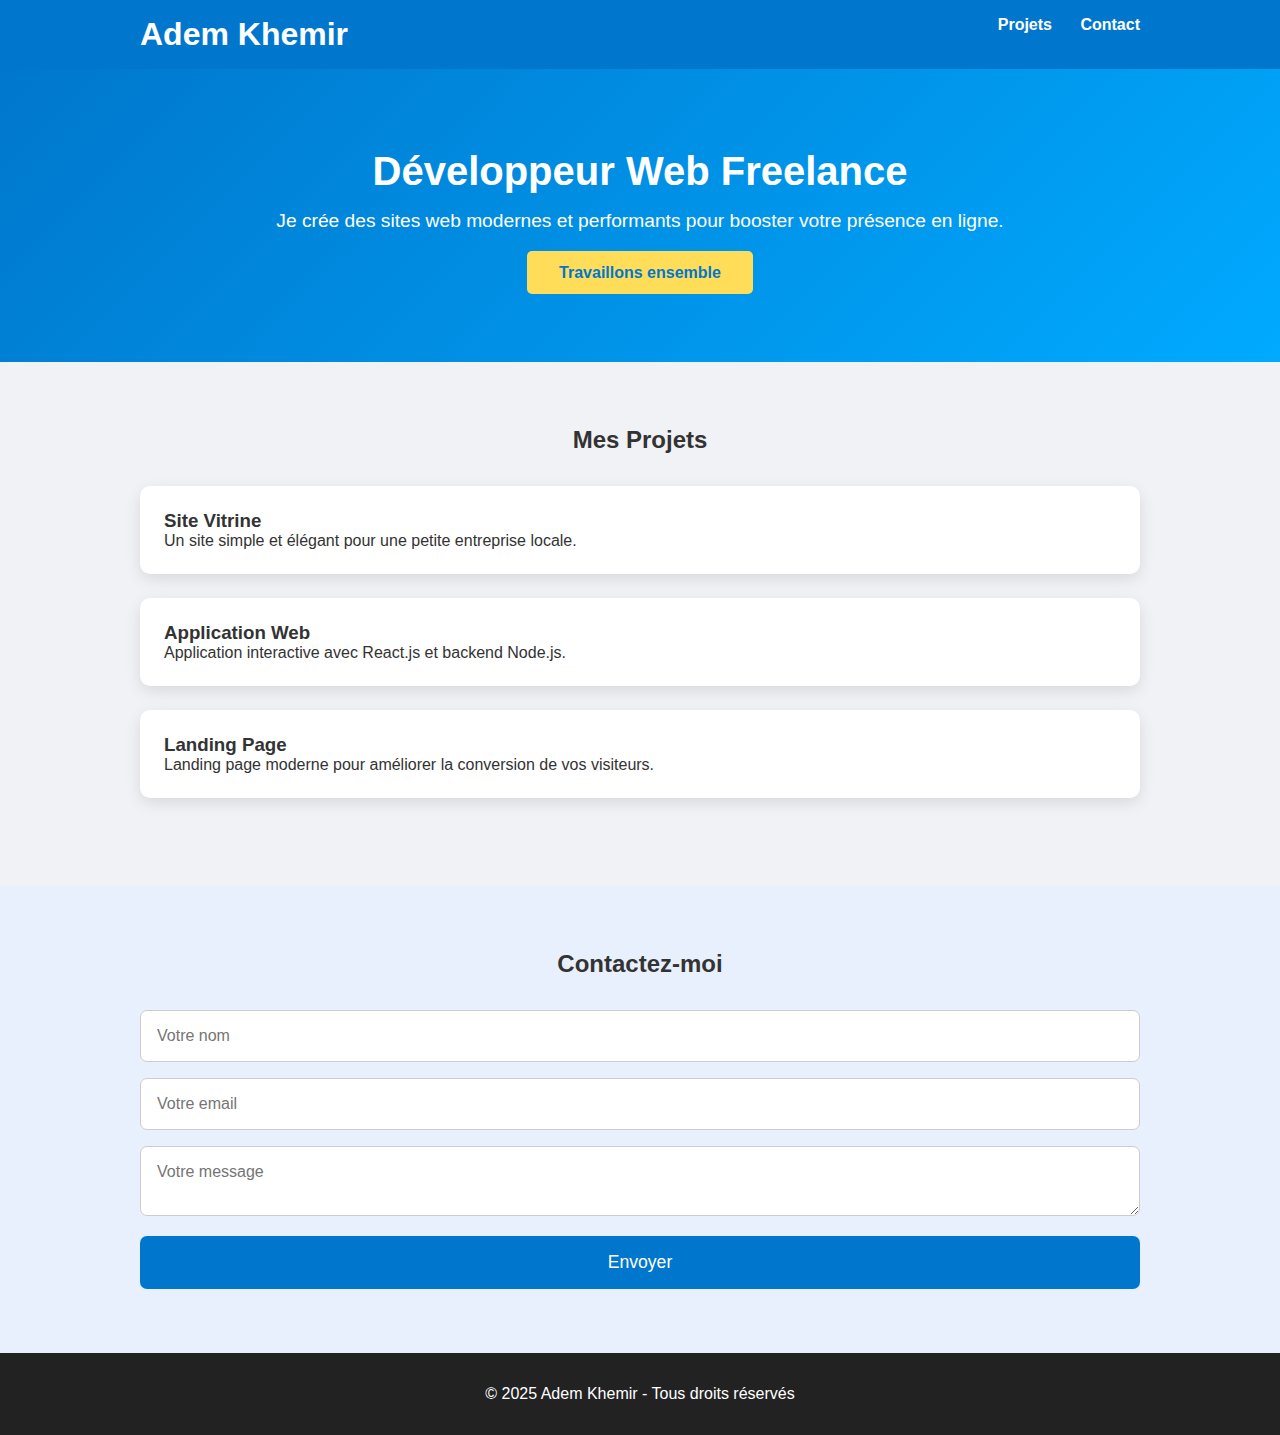
<file: index.html>
<!DOCTYPE html>
<html lang="fr">
<head>
    <meta charset="UTF-8">
    <meta name="viewport" content="width=device-width, initial-scale=1.0">
    <title>Portfolio Adem Khemir</title>
    <link rel="stylesheet" href="style.css">
</head>
<body>
    <header>
        <div class="container">
            <h1>Adem Khemir</h1>
            <nav>
                <a href="#projets">Projets</a>
                <a href="#contact">Contact</a>
            </nav>
        </div>
    </header>

    <section id="hero">
        <div class="container">
            <h2>Développeur Web Freelance</h2>
            <p>Je crée des sites web modernes et performants pour booster votre présence en ligne.</p>
            <a href="#contact" class="btn">Travaillons ensemble</a>
        </div>
    </section>

    <section id="projets">
        <div class="container">
            <h2>Mes Projets</h2>
            <div class="projet">
                <h3>Site Vitrine</h3>
                <p>Un site simple et élégant pour une petite entreprise locale.</p>
            </div>
            <div class="projet">
                <h3>Application Web</h3>
                <p>Application interactive avec React.js et backend Node.js.</p>
            </div>
            <div class="projet">
                <h3>Landing Page</h3>
                <p>Landing page moderne pour améliorer la conversion de vos visiteurs.</p>
            </div>
        </div>
    </section>

    <section id="contact">
        <div class="container">
            <h2>Contactez-moi</h2>
            <form id="contactForm">
                <input type="text" id="name" placeholder="Votre nom" required>
                <input type="email" id="email" placeholder="Votre email" required>
                <textarea id="message" placeholder="Votre message" required></textarea>
                <button type="submit">Envoyer</button>
            </form>
            <p id="formMessage"></p>
        </div>
    </section>

    <footer>
        <div class="container">
            <p>&copy; 2025 Adem Khemir - Tous droits réservés</p>
        </div>
    </footer>

    <script src="script.js"></script>
</body>
</html>
</file>
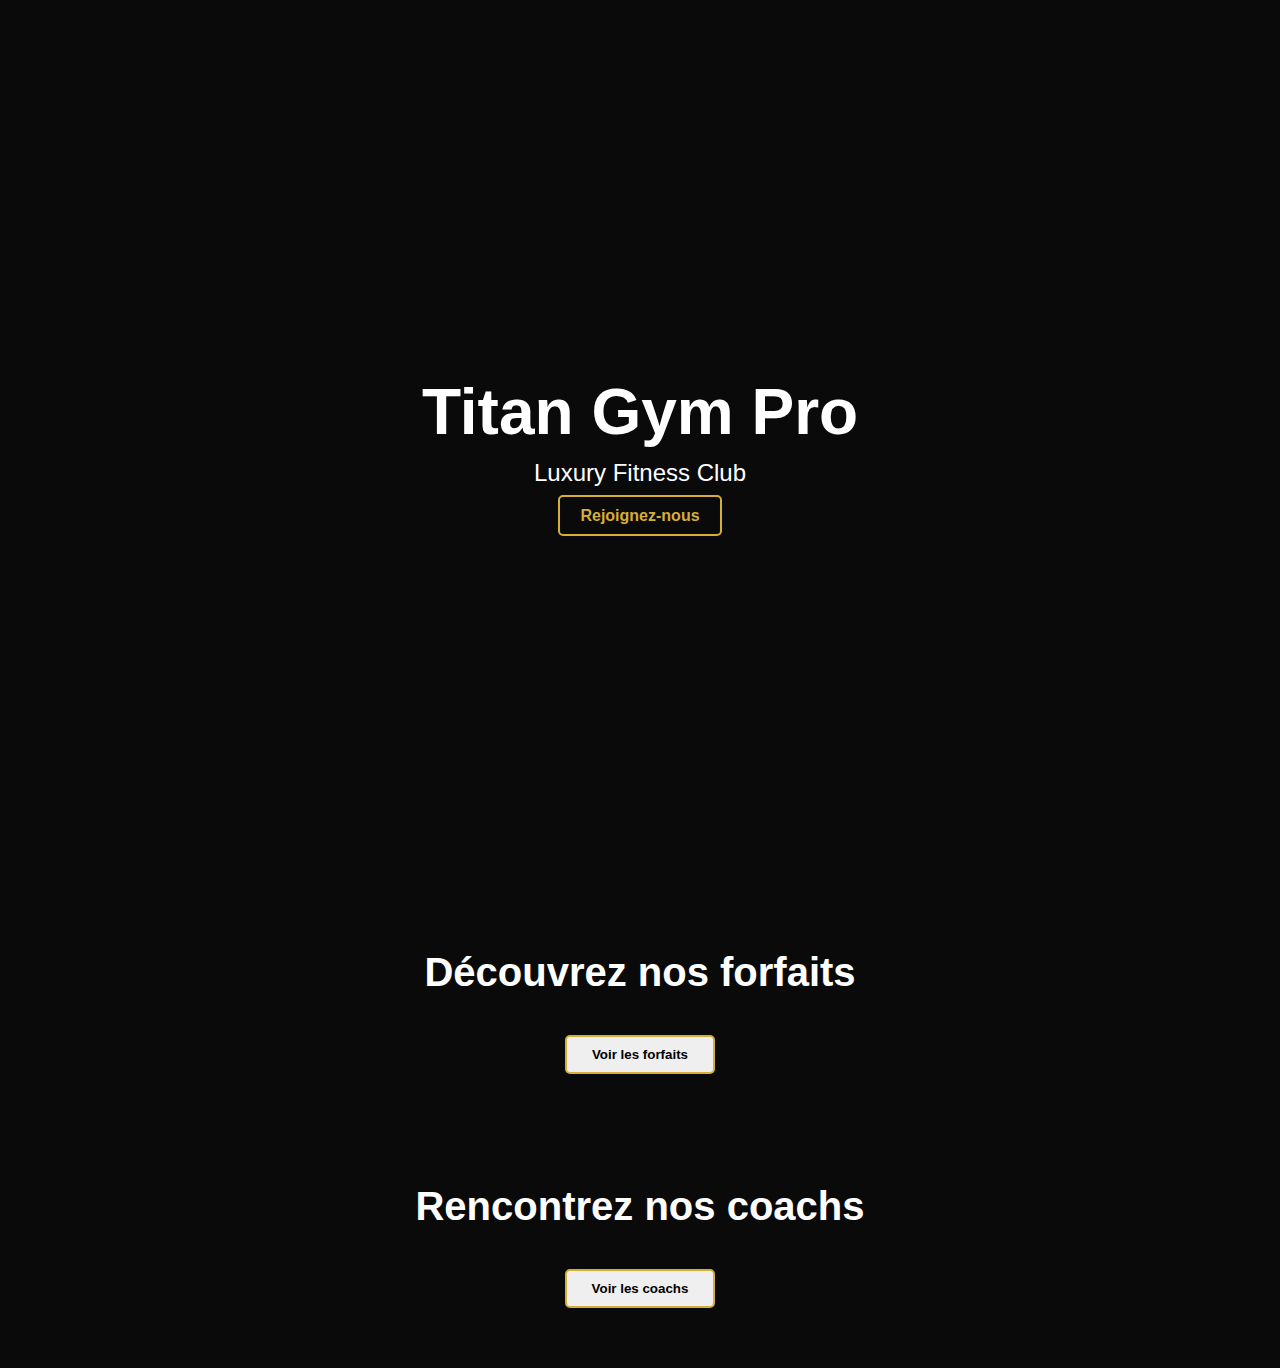
<file: index2.html>
<!DOCTYPE html>
<html lang="fr">
<head>
    <meta charset="UTF-8">
    <meta name="viewport" content="width=device-width, initial-scale=1.0">
    <title>Titan Gym Pro</title>
    <link rel="stylesheet" href="style2.css">
</head>
<body>
    <header class="hero">
        <div class="hero-content">
            <h1>Titan Gym Pro</h1>
            <p>Luxury Fitness Club</p>
            <a href="#">Rejoignez-nous</a>
        </div>
    </header>

    <section class="section">
        <h2>Découvrez nos forfaits</h2>
        <button class="toggle-btn" onclick="toggleSection('forfaits')">Voir les forfaits</button>
        <div id="forfaits" class="section-content">
            <div class="forfaits">
                <div class="forfait">Forfait Mensuel - 50DT</div>
                <div class="forfait">Forfait Trimestriel - 130DT</div>
                <div class="forfait">Forfait Annuel - 480DT</div>
            </div>
        </div>
    </section>

    <section class="section">
        <h2>Rencontrez nos coachs</h2>
        <button class="toggle-btn" onclick="toggleSection('coachs')">Voir les coachs</button>
        <div id="coachs" class="section-content">
            <div class="coachs">
                <div class="coach">Coach Ahmed - Fitness & Musculation</div>
                <div class="coach">Coach Lina - Yoga & Pilates</div>
                <div class="coach">Coach Samir - Cardio & Crossfit</div>
            </div>
        </div>
    </section>

    <script>
        function toggleSection(id) {
            const section = document.getElementById(id);
            if(section.style.display === 'block') {
                section.style.display = 'none';
            } else {
                section.style.display = 'block';
            }
        }
    </script>
</body>
</html>
</file>
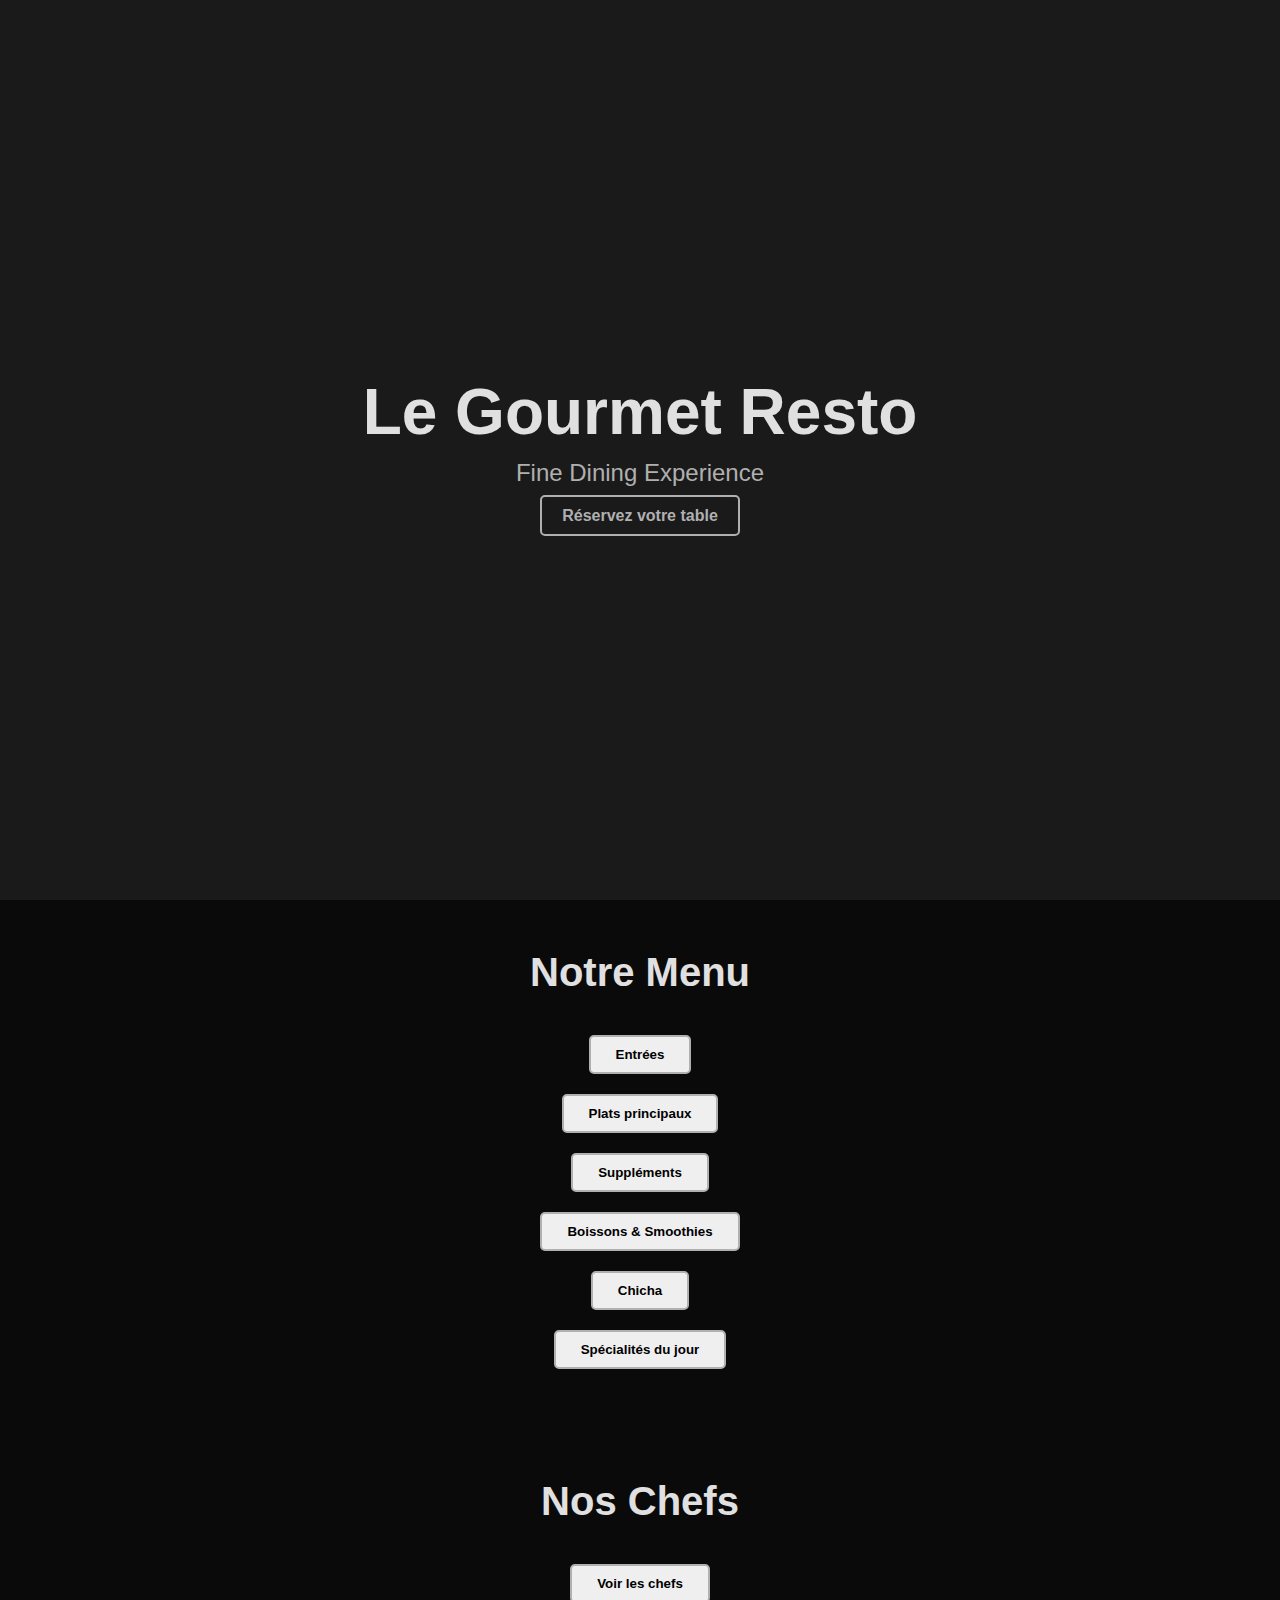
<file: index3.html>
<!DOCTYPE html>
<html lang="fr">
<head>
    <meta charset="UTF-8">
    <meta name="viewport" content="width=device-width, initial-scale=1.0">
    <title>Le Gourmet Resto</title>
    <link rel="stylesheet" href="style3.css">
</head>
<body>
    <header class="hero">
        <div class="hero-content">
            <h1>Le Gourmet Resto</h1>
            <p>Fine Dining Experience</p>
            <a href="#">Réservez votre table</a>
        </div>
    </header>

    <section class="section">
        <h2>Notre Menu</h2>
        <div class="menu-category">
            <button class="toggle-btn" onclick="toggleSection('entrees')">Entrées</button>
            <div id="entrees" class="section-content">
                <div class="menu">Soupe du jour - 10DT</div>
                <div class="menu">Salade César - 12DT</div>
            </div>
        </div>

        <div class="menu-category">
            <button class="toggle-btn" onclick="toggleSection('plats')">Plats principaux</button>
            <div id="plats" class="section-content">
                <div class="menu">Poulet rôti - 25DT</div>
                <div class="menu">Lasagne - 22DT</div>
            </div>
        </div>

        <div class="menu-category">
            <button class="toggle-btn" onclick="toggleSection('supplements')">Suppléments</button>
            <div id="supplements" class="section-content">
                <div class="menu">Sauce fromages - 3DT</div>
                <div class="menu">Légumes grillés - 4DT</div>
            </div>
        </div>

        <div class="menu-category">
            <button class="toggle-btn" onclick="toggleSection('boissons')">Boissons & Smoothies</button>
            <div id="boissons" class="section-content">
                <div class="menu">Eau - 3DT</div>
                <div class="menu">Jus frais - 5DT</div>
                <div class="menu">Smoothie - 8DT</div>
            </div>
        </div>

        <div class="menu-category">
            <button class="toggle-btn" onclick="toggleSection('chicha')">Chicha</button>
            <div id="chicha" class="section-content">
                <div class="menu">Saveur pomme - 12DT</div>
                <div class="menu">Menthe - 12DT</div>
            </div>
        </div>

        <div class="menu-category">
            <button class="toggle-btn" onclick="toggleSection('specialites')">Spécialités du jour</button>
            <div id="specialites" class="section-content">
                <div class="menu">Filet de poisson - 28DT</div>
            </div>
        </div>
    </section>

    <section class="section">
        <h2>Nos Chefs</h2>
        <button class="toggle-btn" onclick="toggleSection('chefs')">Voir les chefs</button>
        <div id="chefs" class="section-content">
            <div class="chefs">
                <div class="chef">Chef Amine - Cuisine française</div>
                <div class="chef">Chef Salma - Cuisine italienne</div>
                <div class="chef">Chef Karim - Cuisine méditerranéenne</div>
            </div>
        </div>
    </section>

    <script>
        function toggleSection(id) {
            const section = document.getElementById(id);
            section.style.display = (section.style.display === 'block') ? 'none' : 'block';
        }
    </script>
</body>
</html>
</file>
<file: style.css>
/* RESET */
* {
    margin: 0;
    padding: 0;
    box-sizing: border-box;
    font-family: 'Segoe UI', Tahoma, Geneva, Verdana, sans-serif;
}

body {
    background-color: #f0f2f5;
    color: #333;
}

/* CONTAINER */
.container {
    width: 90%;
    max-width: 1000px;
    margin: auto;
}

/* HEADER */
header {
    background-color: #0077cc;
    color: white;
    padding: 1rem 0;
    position: sticky;
    top: 0;
    z-index: 1000;
}

header h1 {
    display: inline-block;
}

header nav {
    float: right;
}

header nav a {
    color: white;
    margin-left: 1.5rem;
    text-decoration: none;
    font-weight: bold;
    transition: color 0.3s;
}

header nav a:hover {
    color: #ffdd59;
}

/* HERO */
#hero {
    text-align: center;
    padding: 5rem 1rem;
    background: linear-gradient(135deg, #0077cc, #00aaff);
    color: white;
}

#hero h2 {
    font-size: 2.5rem;
    margin-bottom: 1rem;
    animation: fadeIn 1s ease-in;
}

#hero p {
    font-size: 1.2rem;
    margin-bottom: 2rem;
}

.btn {
    background-color: #ffdd59;
    color: #0077cc;
    padding: 0.8rem 2rem;
    border-radius: 5px;
    text-decoration: none;
    font-weight: bold;
    transition: 0.3s;
}

.btn:hover {
    background-color: #ffc107;
}

/* PROJETS */
#projets {
    padding: 4rem 0;
}

#projets h2 {
    text-align: center;
    margin-bottom: 2rem;
}

.projet {
    background-color: white;
    padding: 1.5rem;
    margin-bottom: 1.5rem;
    border-radius: 10px;
    box-shadow: 0 5px 15px rgba(0,0,0,0.1);
    transition: transform 0.3s, box-shadow 0.3s;
}

.projet:hover {
    transform: translateY(-5px);
    box-shadow: 0 8px 20px rgba(0,0,0,0.2);
}

/* CONTACT */
#contact {
    padding: 4rem 0;
    background-color: #e8f0fe;
}

#contact h2 {
    text-align: center;
    margin-bottom: 2rem;
}

form input, form textarea {
    width: 100%;
    padding: 1rem;
    margin-bottom: 1rem;
    border-radius: 7px;
    border: 1px solid #ccc;
    font-size: 1rem;
}

form button {
    width: 100%;
    padding: 1rem;
    background-color: #0077cc;
    color: white;
    border: none;
    border-radius: 7px;
    font-size: 1.1rem;
    cursor: pointer;
    transition: background-color 0.3s;
}

form button:hover {
    background-color: #005fa3;
}

/* FOOTER */
footer {
    text-align: center;
    padding: 2rem 0;
    background-color: #222;
    color: white;
}

/* ANIMATIONS */
@keyframes fadeIn {
    from {opacity: 0; transform: translateY(20px);}
    to {opacity: 1; transform: translateY(0);}
}

/* RESPONSIVE */
@media (max-width: 768px) {
    header nav {
        float: none;
        text-align: center;
        margin-top: 1rem;
    }

    #hero h2 {
        font-size: 2rem;
    }
}
</file>
<file: style2.css>
/* Style2.css pour Titan Gym Pro - Luxury Gold Premium */

/* Reset basique */
* { margin: 0; padding: 0; box-sizing: border-box; font-family: 'Arial', sans-serif; }

body { background-color: #0a0a0a; color: #fff; text-align: center; }

a { color: #d4af37; text-decoration: none; transition: 0.3s; cursor: pointer; }
a:hover { color: #fff; }

/* Header / Hero */
.hero {
    height: 100vh;
    background: url('https://images.unsplash.com/photo-1605296867304-46d5465a13f1?fit=crop&w=1950&q=80') center/cover no-repeat;
    display: flex;
    flex-direction: column;
    justify-content: center;
    align-items: center;
}
.hero h1 { font-size: 4rem; margin-bottom: 10px; }
.hero p { font-size: 1.5rem; margin-bottom: 20px; }
.hero a { padding: 10px 20px; border: 2px solid #d4af37; border-radius: 5px; font-weight: bold; }

/* Sections */
.section { padding: 50px 20px; }
.section h2 { font-size: 2.5rem; margin-bottom: 30px; }
.section-content { display: none; max-width: 800px; margin: 0 auto; text-align: center; }

/* Boutons pour afficher les forfaits et coachs */
.toggle-btn { display: inline-block; margin: 10px; padding: 10px 25px; border: 2px solid #d4af37; border-radius: 5px; font-weight: bold; }
.toggle-btn:hover { background-color: #d4af37; color: #0a0a0a; }

/* Forfaits & Coachs */
.forfaits, .coachs { margin-top: 20px; display: flex; flex-direction: column; gap: 15px; text-align: center; }
.forfait, .coach { padding: 15px; border: 1px solid #d4af37; border-radius: 8px; background-color: rgba(212,175,55,0.1); }
</file>
<file: style3.css>
/* Style3.css pour Le Gourmet Resto - Gris brillant et noir */

/* Reset basique */
* { margin: 0; padding: 0; box-sizing: border-box; font-family: 'Arial', sans-serif; }

body { background-color: #0a0a0a; color: #e0e0e0; text-align: center; }

a { color: #b0b0b0; text-decoration: none; transition: 0.3s; cursor: pointer; }
a:hover { color: #fff; }

/* Header / Hero */
.hero {
    height: 100vh;
    background: url('https://images.unsplash.com/photo-1555992336-03a23c0155f1?fit=crop&w=1950&q=80') center/cover no-repeat;
    display: flex;
    flex-direction: column;
    justify-content: center;
    align-items: center;
    background-color: #1a1a1a;
}
.hero h1 { font-size: 4rem; margin-bottom: 10px; color: #e0e0e0; }
.hero p { font-size: 1.5rem; margin-bottom: 20px; color: #b0b0b0; }
.hero a { padding: 10px 20px; border: 2px solid #b0b0b0; border-radius: 5px; font-weight: bold; }

/* Sections */
.section { padding: 50px 20px; }
.section h2 { font-size: 2.5rem; margin-bottom: 30px; color: #e0e0e0; }
.section-content { display: none; max-width: 800px; margin: 0 auto; text-align: center; }

/* Boutons */
.toggle-btn { display: inline-block; margin: 10px; padding: 10px 25px; border: 2px solid #b0b0b0; border-radius: 5px; font-weight: bold; }
.toggle-btn:hover { background-color: #b0b0b0; color: #0a0a0a; }

/* Menus & Chefs */
.menus, .chefs { margin-top: 20px; display: flex; flex-direction: column; gap: 15px; text-align: center; }
.menu, .chef { padding: 15px; border: 1px solid #b0b0b0; border-radius: 8px; background-color: rgba(176,176,176,0.1); }
</file>
